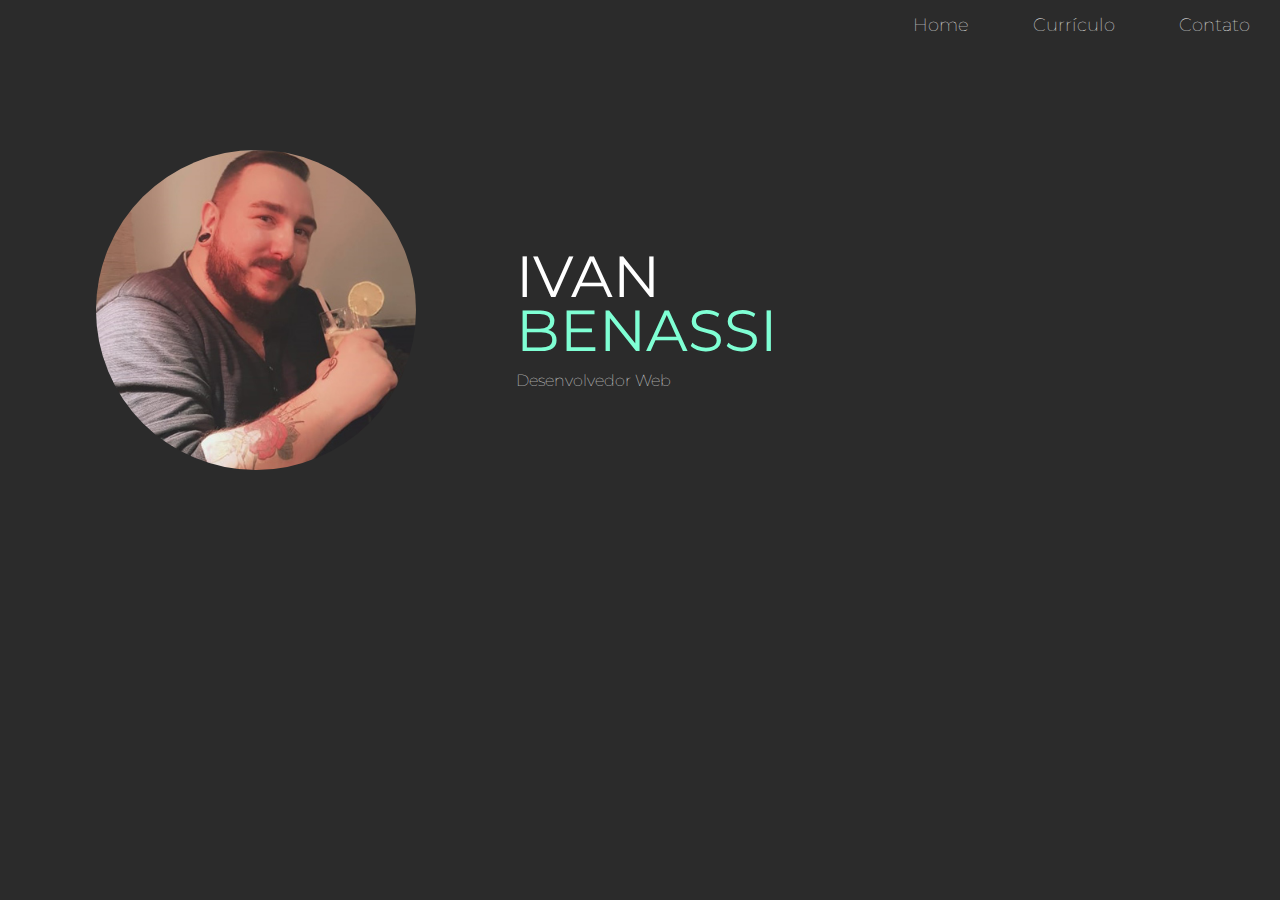
<file: index.html>
<!DOCTYPE html>

<html>

	<head>
		<title>Ivan Luiz Benassi - Portfolio Online</title>

		<meta charset="utf-8">
		<link rel="stylesheet" href="css/styles.css">
		<link href="https://fonts.googleapis.com/css?family=Montserrat:100,400" rel="stylesheet">
		<link rel="shortcut icon" href="C:\Users\Ivan\Desktop\Estudos\Portfolio Online\img/ivan.png">
		<script type="text/javascript" src="js/scripts.js"></script>
		<meta name="viewport" content="width=device-width, inital-scale=1.0">


	</head>


	<body>

			<div id="navigation" class="navigation">
				<ul>
					<li><a href="index.html">Home</a></li>
					<li><a href="curriculo.html">Currículo</a></li>
					<li><a href="contato.html">Contato</a></li>
					<li id="threeline-icon" class="threeline-icon" onclick="openNav()">&#9776;</li>
				</ul>
			</div>

			
			<div class="capa">

				<div class="profile-pic">
					<img src="img/ivan-profile.jpg" alt="Foto de Ivan Benassi">
				</div>

				<div class="profile-title">
					<h1>Ivan <span>Benassi</span></h1>
					<h2>Desenvolvedor Web </h2>
				</div>



			</div>


		

	</body>

</html>
</file>
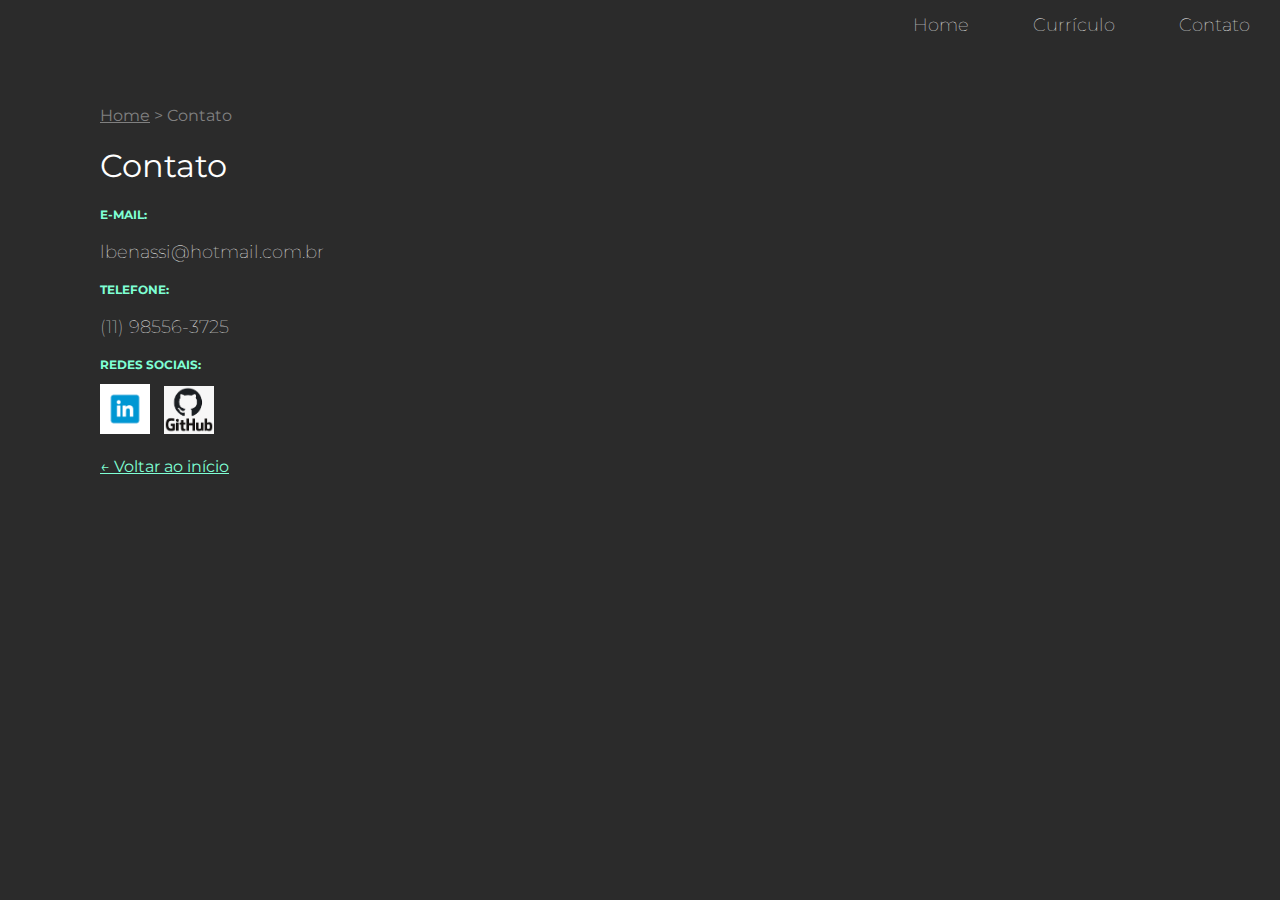
<file: contato.html>
<!DOCTYPE html>

<html>

	<head>
		<title>Contato - Ivan Luiz Benassi</title>

		<meta charset="utf-8">
		<link rel="stylesheet" href="css/styles.css">
		<link href="https://fonts.googleapis.com/css?family=Montserrat:100,400" rel="stylesheet">
		<link rel="shortcut icon" href="C:\Users\Ivan\Desktop\Estudos\Portfolio Online\img/ivan.png">
		<script type="text/javascript" src="js/scripts.js"></script>
		<meta name="viewport" content="width=device-width, inital-scale=1.0">

	</head>


	<body>

			<div id="navigation" class="navigation">
				<ul>
					<li><a href="index.html">Home</a></li>
					<li><a href="curriculo.html">Currículo</a></li>
					<li><a href="contato.html">Contato</a></li>
					<li id="threeline-icon" class="threeline-icon" onclick="openNav()">&#9776;</li>
				</ul>
			</div>

			<div class="main">
				
				
				<ul class="caminho">
					<li><a href="index.html">Home</a></li>
					<li>></li>
					<li>Contato</li>
				</ul>

				<h1>Contato</h1>
			

				<h3>E-mail:</h3>
				<p>lbenassi@hotmail.com.br</p>

				<h3>Telefone:</h3>
				<p>(11) 98556-3725</p>

				<h3>Redes Sociais:</h3>
				<a href="www.linkedin.com/in/ivan-benassi"_blank"><img class="social-img" src="img/linkdein.png" alt="Link para o linkedin"></a>
				<a href="https://github.com/iBENASSI91"_blank"><img class="social-img" src="img/github.png" alt="Link para o GitHub"></a>

				<br><br>
				<a class="back-link" href="index.html">&larr; Voltar ao início<a>

			</div>	

			

	</body>

</html>
</file>
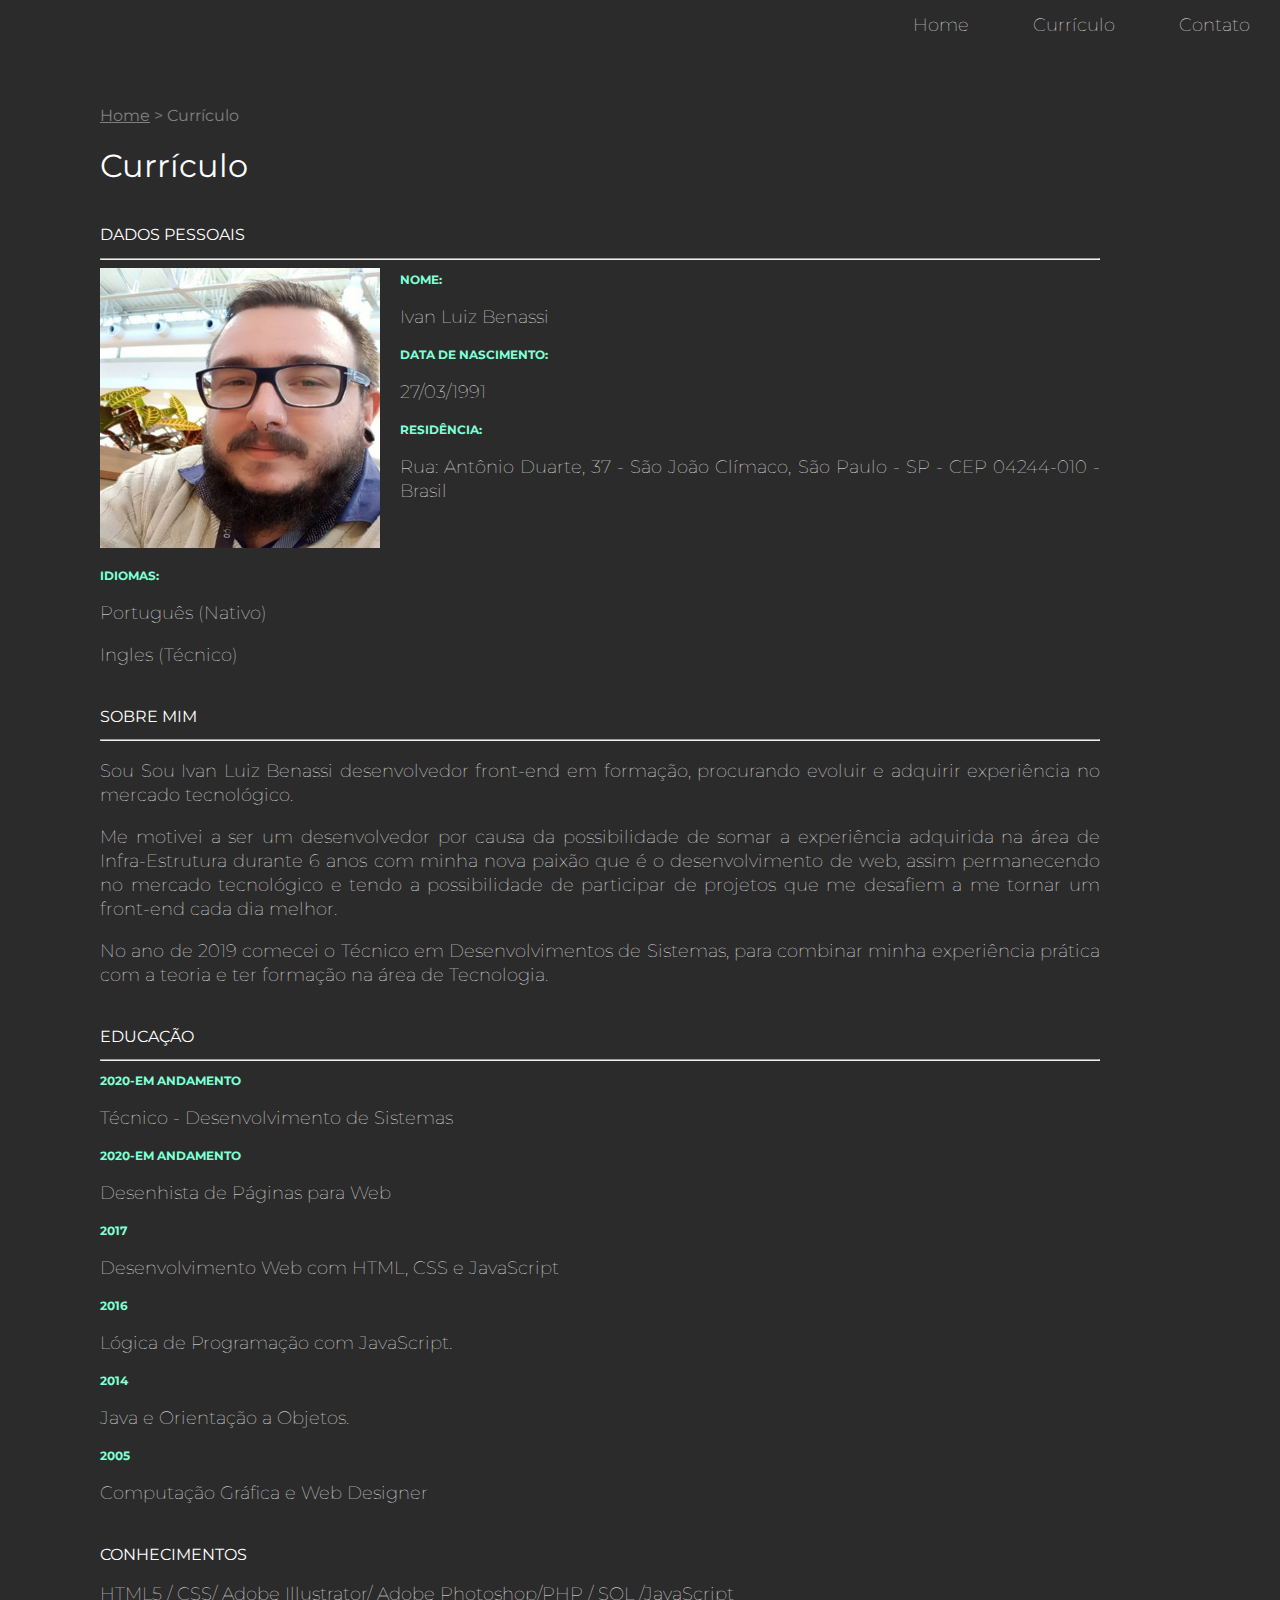
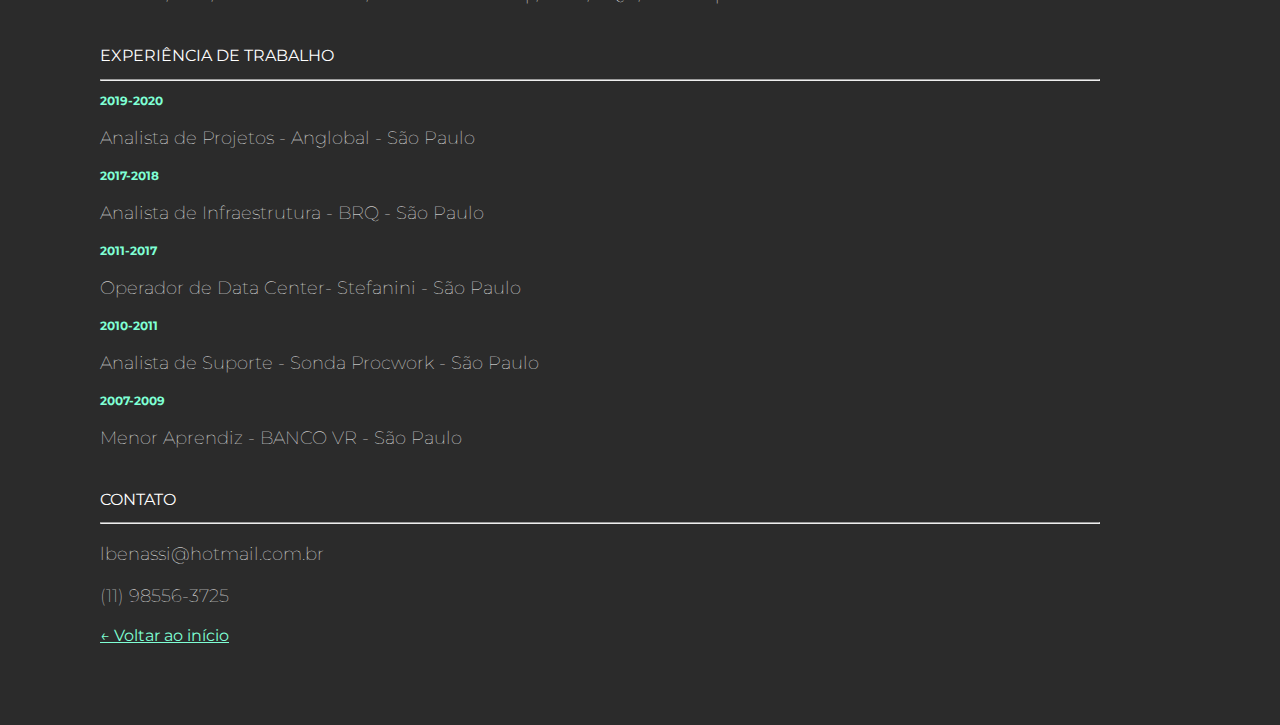
<file: curriculo.html>
<!DOCTYPE html>

<html>

	<head>
		<title>Currículo - Ivan Luiz Benassi</title>

		<meta charset="utf-8">
		<link rel="stylesheet" href="css/styles.css">
		<link href="https://fonts.googleapis.com/css?family=Montserrat:100,400" rel="stylesheet">
		<link rel="shortcut icon" href="C:\Users\Ivan\Desktop\Estudos\Portfolio Online\img/ivan.png">
		<script type="text/javascript" src="js/scripts.js"></script>
		<meta name="viewport" content="width=device-width, inital-scale=1.0">

	</head>


	<body>

			<div id="navigation" class="navigation">
				<ul>
					<li><a href="index.html">Home</a></li>
					<li><a href="curriculo.html">Currículo</a></li>
					<li><a href="contato.html">Contato</a></li>
					<li id="threeline-icon" class="threeline-icon" onclick="openNav()">&#9776;</li>
				</ul>
			</div>
			
			<div class="main">
								
				<ul class="caminho">
					<li><a href="index.html">Home</a></li>
					<li>></li>
					<li>Currículo</li>
				</ul>

				<h1>Currículo</h1>

					
					<h2>Dados Pessoais</h2>
					<hr>

						<img class="cv-pic" src="img/benassi.jpg" alt="Foto de Ivan Gomes">
						<h3>Nome:</h3>

							<p>Ivan Luiz Benassi</p>

						<h3>Data de Nascimento:</h3>

							<p>27/03/1991</p>

						<h3>Residência:</h3>

							<p>Rua: Antônio Duarte, 37 - São João Clímaco, São Paulo - SP - CEP 04244-010 - Brasil</p>

						<h3 style="clear: left">Idiomas:</h3>

							<p>Português (Nativo)</p>
							<p>Ingles  (Técnico)</p>
							
							
					
					<h2>Sobre Mim</h2>
					<hr>

					<p>Sou Sou Ivan Luiz Benassi desenvolvedor front-end em formação, procurando evoluir e adquirir experiência no mercado tecnológico.</p>
					<p>Me motivei a ser um desenvolvedor por causa da possibilidade de somar a experiência adquirida na área de Infra-Estrutura durante 6 anos com minha nova paixão que é o desenvolvimento de web, assim permanecendo no mercado tecnológico e tendo a possibilidade de participar de projetos que me desafiem a me tornar um front-end cada dia melhor.</p>
					<p>No ano de 2019 comecei o Técnico em Desenvolvimentos de Sistemas, para combinar minha experiência prática com a teoria e ter formação na área de Tecnologia.</p>

					<h2>Educação</h2>
					<hr>

						<h3>2020-Em andamento</h3>

							<p>Técnico - Desenvolvimento de Sistemas</p>


						<h3>2020-Em andamento</h3>

							<p>Desenhista de Páginas para Web</p>

						<h3>2017</h3>

							<p>Desenvolvimento Web com HTML, CSS e JavaScript</p>

						<h3>2016</h3>

							<p>Lógica de Programação com JavaScript.</p>

							<h3>2014</h3>

							<p>Java e Orientação a Objetos.</p>

						<h3>2005</h3>

							<p>Computação Gráfica e Web Designer</p>

				

						<h2>Conhecimentos</h2>

						
						<p>HTML5 / CSS/ Adobe Illustrator/ Adobe Photoshop/PHP / SQL /JavaScript </p>

					
					<h2>Experiência de Trabalho</h2>
					<hr>

						<h3>2019-2020</h3>

							<p>Analista de Projetos - Anglobal - São Paulo</p>

						<h3>2017-2018</h3>

							<p>Analista de Infraestrutura - BRQ - São Paulo</p>

							<h3>2011-2017</h3>

							<p>Operador de Data Center- Stefanini - São Paulo</p>

						<h3>2010-2011</h3>

							<p>Analista de Suporte - Sonda Procwork - São Paulo</p>

						<h3>2007-2009</h3>

							<p>Menor Aprendiz - BANCO VR - São Paulo</p>



						


					<h2>Contato</h2>
					<hr>

							<p>lbenassi@hotmail.com.br</p>
							<p>(11) 98556-3725</p>


				<a class="back-link" href="index.html">&larr; Voltar ao início</a>


			</div>

				

	</body>

</html>
</file>
<file: css/styles.css>
html,body {
	margin: 0;
	padding: 0;


}

body {
	background-color: #2b2b2b;
	font-family: 'Montserrat', sans-serif;
}


.navigation {
	background-color: #2b2b2b;
	color: white;
	height: 50px;

	animation-name: navegacao;
	animation-duration: 4s;
}




.navigation ul {
	margin-top: 0;
	list-style: none;
	padding-left: 0;
	text-align: right;
	height: 50px;

}

.navigation li {
	display: inline-block;
	padding-left: 30px;
	padding-right: 30px;
	line-height: 50px;
	font-size: 18px;
	font-weight: 100;
}

.navigation a {
	color: white;
	text-decoration: none;
}

.navigation a:hover {
	color: #7FFFD4;
}

.navigation li.threeline-icon {
	display: none;
}

.navigation li.threeline-icon:hover {
	color: #7FFFD4;
	cursor: pointer;
}

.capa {
	color: white;
	vertical-align: top;
	padding-bottom: 20px;
}

.capa span {
	color: #7FFFD4;
	display: block;
}

.capa div {
	display: inline-block;
	height: 650px;
}

.profile-pic {
	width: 40%;
	text-align: center;

	animation-name: profile-capa;
	animation-duration: 2s;
}

.profile-pic img {
	width: 320px;
	border-radius: 320px;
	margin-top: 100px;
}


.profile-title {
	vertical-align: top;
	width: 59%;

		animation-name: titulo-capa;
		animation-duration: 2s;

}

.profile-title h1 {
	text-transform: uppercase;
	font-size: 58px;
	margin-top: 200px;
	font-weight: 400;
	line-height: 54px;
}

.profile-title h2 {
	font-size: 16px;
	font-weight: 100;
	margin-top: -26px;
}


.main {
	padding: 40px 180px 80px 100px;

	animation-name: conteudo;
	animation-duration: 2s;

}

.cv-pic {
	float: left;
	width: 280px;
	margin-right: 20px;
	margin-bottom: 20px;
}

.main h1 {
	color: white;
	font-weight: normal;
}

.main h2 {
	color: white;
	font-size: 16px;
	text-transform: uppercase;
	font-weight: normal;
	margin-top: 40px;
}

.main h3 {
	color: #7FFFD4;
	font-size: 12px;
	text-transform: uppercase;

}

.main p {
	color: white;
	font-size: 18px;
	font-weight: 100;
	line-height: 24px;
	text-align: justify;
}


.caminho {
	list-style: none;
	padding-left: 0;
	color: grey;
}

.caminho li {
	display: inline-block;

}

.caminho a {
	color: grey;
}

.social-img {
	width: 50px;
	margin-right: 10px;
}

.miniatura {
	width: 320px;
	height: 320px;
	display: inline-block;
	margin-right: 15px;
	margin-bottom: 15px;
	background-size: contain;
	overflow: hidden;
}

.miniatura a {
	text-decoration: none;
}


.blackbox {
	width: 100%;
	height: 100%;
	background-color: black;
	opacity: 0;
	padding-top: 120px;
	transition: 1s;
}


.blackbox:hover {
	opacity: 0.8;
	transition: 1s;

}

.blackbox-text {
	text-align: center;
}

.blackbox-text h1 {
	font-size: 16px;
	color: #7FFFD4;
	text-transform: uppercase;
	margin-top: 0px;
}

.blackbox-text h2 {
	text-transform: none;
	font-weight: 100;
	margin-top: 0;
}

.foto-trabalhos {
	width: 100%;
	margin-bottom: 10px;
	margin-top: 10px;
}

.back-link {
	color: #7FFFD4;
}


@keyframes profile-capa {
	0% {opacity: 0; transform: translate(0px,20px)}
	100% {opacity: 1; transform: translate(0px,0px)}
}

@keyframes titulo-capa {
	0% {opacity: 0; transform: translate(0px,-20px)}
	100% {opacity: 1; transform: translate(0px,0px)}
} 

@keyframes conteudo {
	0% {opacity: 0; transform: translate(-20px,0px)}
	100% {opacity: 1; transform: translate(0px,0px)}
} 

@keyframes navegacao {
	0% {opacity: 0;}
	50% {opacity: 0;}
	100% {opacity: 1}
} 




@media (max-width: 1000px) {


.navigation li {
	display: none;
}

.navigation li.threeline-icon {
	display: inline-block;
}


.capa div {
	display: block;
	height: auto;
}

.profile-pic {
	width: 100%;
}

.profile-pic img {
	max-width: 75%;
	margin-top: 0;
	max-width: 80%;
}

.profile-title {
	text-align: center;
	width: 100%;
}

.profile-title h1 {
	margin-top: 30px;
	font-size: 36px;
	margin-left: 20px;
	margin-right: 20px;
}

.profile-title h2 {
	margin-top: 20px;
	margin-left: 20px;
	margin-right: 20px;
}

.main {
	padding: 10px 5% 40px 5%;
	overflow-wrap: break-word;
  	word-wrap: break-word;


}

.main p {
	text-align: left;
	line-height: 30px;

}

.caminho li {
	font-size: 12px;
}

.cv-pic {
	float: none;
	max-width: 100%;
	margin-right: 0px;
}

.miniatura {
	max-width: 100%;
	background-size: auto 100%;
}

.blackbox {
	opacity: 0.8;
}

.menujs {
	height: auto;
}

.menujs ul {
	height: auto;
	text-align: center;
	padding-right: 15%;
	padding-left: 15%;

}

.menujs li {
	display: block;
	border-bottom: solid grey 1px;
	width: 100%;
	padding: 0;

}



}
</file>
